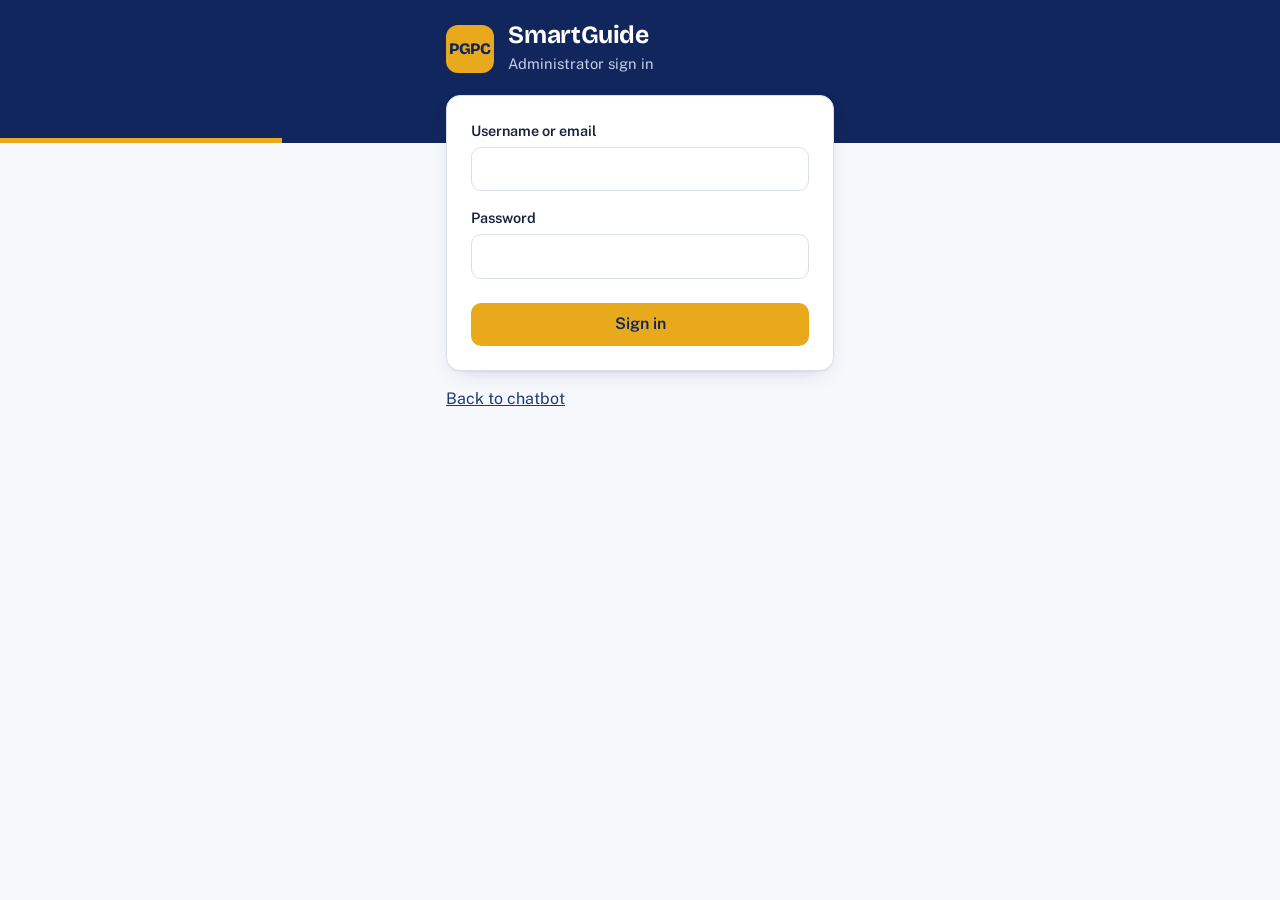
<file: frontend/admin.html>
<!DOCTYPE html>
<html lang="en">
<head>
  <meta charset="UTF-8">
  <meta name="viewport" content="width=device-width, initial-scale=1">
  <meta name="theme-color" content="#10265c">
  <title>Admin - PGPC SmartGuide</title>
  <link href="https://cdn.jsdelivr.net/npm/bootstrap@5.3.3/dist/css/bootstrap.min.css" rel="stylesheet">
  <link rel="preconnect" href="https://fonts.googleapis.com">
  <link rel="preconnect" href="https://fonts.gstatic.com" crossorigin>
  <link href="https://fonts.googleapis.com/css2?family=Bricolage+Grotesque:opsz,wght@12..96,600;12..96,700;12..96,800&family=Public+Sans:wght@400;500;600;700&display=swap" rel="stylesheet">
  <link href="css/style.css" rel="stylesheet">
  <link href="css/admin.css" rel="stylesheet">
</head>
<body>
  <header class="sg-header"><div class="container-xl d-flex justify-content-between align-items-center">
    <div class="sg-brand"><span class="sg-mark" aria-hidden="true">PGPC</span>
    <div><h1 class="sg-title">SmartGuide admin</h1>
    <p id="adminWho" class="sg-subtitle">Checking access...</p></div></div>
    <div class="d-flex gap-2">
      <a class="btn btn-outline-light btn-sm" href="index.html">Open chatbot</a>
      <button id="logoutBtn" class="btn btn-outline-light btn-sm">Sign out</button>
    </div>
  </div></header>

  <div class="container-xl sg-admin">
    <nav id="nav" class="sg-nav" aria-label="Admin sections"></nav>
    <main>
      <div id="flash" role="status" aria-live="polite"></div>
      <div id="view"></div>
    </main>
  </div>

  <div class="modal fade" id="modal" tabindex="-1" aria-hidden="true">
    <div class="modal-dialog modal-lg modal-dialog-scrollable"><div class="modal-content">
      <div class="modal-header"><h2 class="modal-title fs-5" id="modalTitle"></h2>
        <button type="button" class="btn-close" data-bs-dismiss="modal" aria-label="Close"></button></div>
      <div class="modal-body" id="modalBody"></div>
      <div class="modal-footer" id="modalFooter"></div>
    </div></div>
  </div>

  <script src="https://cdn.jsdelivr.net/npm/bootstrap@5.3.3/dist/js/bootstrap.bundle.min.js"></script>
  <script src="js/admin.js"></script>
</body>
</html>
</file>
<file: frontend/css/style.css>
/* PGPC SmartGuide: shared look. School colors (navy and gold), a government-grade text face (Public Sans) and a
   sturdy display face (Bricolage Grotesque) for the name and headings. Everything else stays quiet. */
:root {
  --sg-navy: #10265c;
  --sg-navy-2: #1b3a7a;
  --sg-gold: #e8a91d;
  --sg-gold-soft: #fbf0d2;
  --sg-mist: #eaeff7;
  --sg-paper: #f6f8fc;
  --sg-ink: #17223b;
  --sg-muted: #5d6a82;
  --sg-line: #d9e0ec;
  --sg-ok: #15803d;
  --sg-bad: #b3261e;
  /* names the older stylesheets and scripts use */
  --sg-blue: var(--sg-navy-2);
  --sg-radius: 14px;
  --sg-shadow: 0 1px 2px rgba(16, 38, 92, .06), 0 8px 24px -12px rgba(16, 38, 92, .25);
  --sg-display: "Bricolage Grotesque", "Segoe UI", system-ui, sans-serif;
  --sg-text-font: "Public Sans", "Segoe UI", system-ui, sans-serif;
}
html { -webkit-text-size-adjust: 100%; }
body { background: var(--sg-paper); color: var(--sg-ink); font-family: var(--sg-text-font); font-size: 1rem; line-height: 1.55;
  min-height: 100vh; }
a { color: var(--sg-navy-2); }
:focus-visible { outline: 3px solid var(--sg-gold); outline-offset: 2px; border-radius: 6px; }

/* header: a navy band with the school monogram; the chat card overlaps it */
.sg-header { background: var(--sg-navy); color: #fff; padding: 1.4rem 0 4.2rem; border-bottom: 0; position: relative; }
.sg-header::after { content: ""; position: absolute; left: 0; right: 0; bottom: 0; height: 5px;
  background: linear-gradient(90deg, var(--sg-gold) 0 22%, transparent 22%); }
.sg-brand { display: flex; align-items: center; gap: .9rem; }
.sg-mark { flex: none; width: 3rem; height: 3rem; display: grid; place-items: center; border-radius: 12px;
  background: var(--sg-gold); color: var(--sg-navy); font: 800 1rem/1 var(--sg-display); letter-spacing: -.02em; }
.sg-title { font: 700 1.55rem/1.1 var(--sg-display); letter-spacing: -.015em; margin: 0; }
.sg-subtitle { margin: .2rem 0 0; color: #c3cfe6; font-size: .92rem; }
.sg-adminlink { color: #c3cfe6; font-size: .85rem; text-decoration: none; padding: .35rem .7rem;
  border: 1px solid rgba(255, 255, 255, .28); border-radius: 999px; }
.sg-adminlink:hover { color: #fff; border-color: #fff; }

.sg-main { max-width: 800px; padding-top: 0; padding-bottom: 2.5rem; margin-top: -3rem; position: relative; }
.sg-status { font-size: .8rem; margin: 1rem 0 .2rem; color: var(--sg-muted); display: flex; align-items: center; gap: .45rem; }
.sg-status::before { content: ""; width: .5rem; height: .5rem; border-radius: 50%; background: #9aa6bd; }
.sg-status.ok::before { background: var(--sg-ok); }
.sg-status.bad::before { background: var(--sg-bad); }
.sg-status.ok, .sg-status.bad { color: var(--sg-muted); }
.sg-disclaimer { font-size: .8rem; color: var(--sg-muted); max-width: 62ch; }

/* shared controls */
.btn { border-radius: 10px; font-weight: 600; }
.sg-send { background: var(--sg-gold); border: 1px solid var(--sg-gold); color: var(--sg-navy); }
.sg-send:hover, .sg-send:focus-visible { background: #f2b93a; border-color: #f2b93a; color: var(--sg-navy); }
.form-control, .form-select { border-radius: 10px; border-color: var(--sg-line); }
.form-control:focus, .form-select:focus { border-color: var(--sg-navy-2); box-shadow: 0 0 0 .2rem rgba(27, 58, 122, .15); }
.card { border: 1px solid var(--sg-line); border-radius: var(--sg-radius); box-shadow: var(--sg-shadow); }
@media (prefers-reduced-motion: reduce) { * { animation: none !important; transition: none !important; } }

/* layout helpers, so the page does not depend on Bootstrap's grid being loaded */
.container, .container-xl { width: 100%; margin-left: auto; margin-right: auto; padding-left: 1rem; padding-right: 1rem; }
.container-xl { max-width: 1200px; }
.sg-header .container, .sg-header .container-xl { display: flex; align-items: center; justify-content: space-between; gap: 1rem; flex-wrap: wrap; }
.sg-header .container { max-width: 800px; }
.sg-main { margin-left: auto; margin-right: auto; }
.sg-main { padding-left: 1rem; padding-right: 1rem; }
*, *::before, *::after { box-sizing: border-box; }
body { margin: 0; }

/* form basics (match Bootstrap's look, so forms stay tidy even if the CDN stylesheet is slow or blocked) */
.form-label { display: block; margin-bottom: .3rem; font-weight: 600; font-size: .9rem; }
.form-control, .form-select { display: block; width: 100%; padding: .55rem .85rem; border: 1px solid var(--sg-line); background: #fff;
  color: var(--sg-ink); font: inherit; }
.mb-3 { margin-bottom: 1rem; } .mb-2 { margin-bottom: .5rem; } .mt-3 { margin-top: 1rem; }
.card-body { padding: 1.5rem; } .card { background: #fff; }
.btn { display: inline-block; padding: .5rem 1.1rem; border: 1px solid transparent; cursor: pointer; font: inherit; font-weight: 600; }
.sg-input-row .form-control { width: auto; flex: 1; }
</file>
<file: frontend/css/admin.css>
/* admin dashboard */
body { background: var(--sg-paper); }
.sg-header { padding-bottom: 1.4rem; }
.sg-header::after { display: none; }
.sg-main, .sg-admin { margin-top: 0; }
.sg-admin { display: grid; grid-template-columns: 220px 1fr; gap: 1.75rem; padding-top: 1.5rem; padding-bottom: 3rem; }
.sg-nav { display: flex; flex-direction: column; gap: .15rem; position: sticky; top: 1rem; align-self: start; background: #fff;
  border: 1px solid var(--sg-line); border-radius: var(--sg-radius); padding: .6rem; box-shadow: var(--sg-shadow); }
.sg-nav button { text-align: left; border: 0; background: transparent; padding: .5rem .8rem; border-radius: 9px; color: var(--sg-ink);
  font-size: .92rem; }
.sg-nav button:hover { background: var(--sg-mist); }
.sg-nav button.active { background: var(--sg-navy); color: #fff; font-weight: 600; box-shadow: inset 4px 0 0 var(--sg-gold); }
.sg-nav .sg-nav-h { font: 700 .74rem/1.2 var(--sg-text-font); color: var(--sg-muted); margin: .9rem .8rem .25rem; }
.sg-nav .sg-nav-h:first-child { margin-top: .3rem; }
main h2, main .h2 { font: 700 1.5rem/1.2 var(--sg-display); letter-spacing: -.01em; color: var(--sg-navy); }
main h3, main .h3, main h4 { font-family: var(--sg-display); color: var(--sg-navy); }

.sg-table-wrap { background: #fff; border: 1px solid var(--sg-line); border-radius: var(--sg-radius); overflow-x: auto; box-shadow: var(--sg-shadow); }
.sg-table-wrap table { margin: 0; font-size: .9rem; --bs-table-bg: transparent; }
.sg-table-wrap thead th { background: #f1f4fa; color: var(--sg-navy); font-weight: 700; font-size: .8rem; border-bottom: 1px solid var(--sg-line);
  white-space: nowrap; }
.sg-table-wrap tbody tr:hover > * { background: #f8faff; }
.sg-table-wrap td { max-width: 280px; overflow: hidden; text-overflow: ellipsis; white-space: nowrap; vertical-align: middle; }
.sg-card { background: #fff; border: 1px solid var(--sg-line); border-radius: var(--sg-radius); padding: 1.1rem 1.2rem; box-shadow: var(--sg-shadow); }
.sg-stat { font: 700 2.1rem/1 var(--sg-display); color: var(--sg-navy); letter-spacing: -.02em; }
.sg-stat-label { font-size: .82rem; color: var(--sg-muted); margin-top: .3rem; }
.sg-pre { white-space: pre-wrap; overflow-wrap: anywhere; }
.btn-outline-light { border-color: rgba(255, 255, 255, .4); }
.btn-primary { background: var(--sg-navy); border-color: var(--sg-navy); }
.btn-primary:hover { background: var(--sg-navy-2); border-color: var(--sg-navy-2); }
.badge { border-radius: 999px; font-weight: 600; }
.modal-content { border: 0; border-radius: 18px; }
.modal-header, .modal-footer { border-color: var(--sg-line); }
#flash .alert { border-radius: 12px; }
@media (max-width: 800px) {
  .sg-admin { grid-template-columns: 1fr; }
  .sg-nav { flex-direction: row; flex-wrap: wrap; position: static; }
  .sg-nav .sg-nav-h { display: none; }
}

.sg-todo { border-left: 4px solid var(--sg-gold); }
.sg-todo li + li { border-top: 1px solid var(--sg-line); }
.sg-todo .btn { white-space: nowrap; flex: none; }
.sg-btn-line { border: 1px solid var(--sg-navy-2); color: var(--sg-navy-2); background: #fff; }
.sg-btn-line:hover, .sg-btn-line:focus-visible { background: var(--sg-navy); color: #fff; }
</file>
